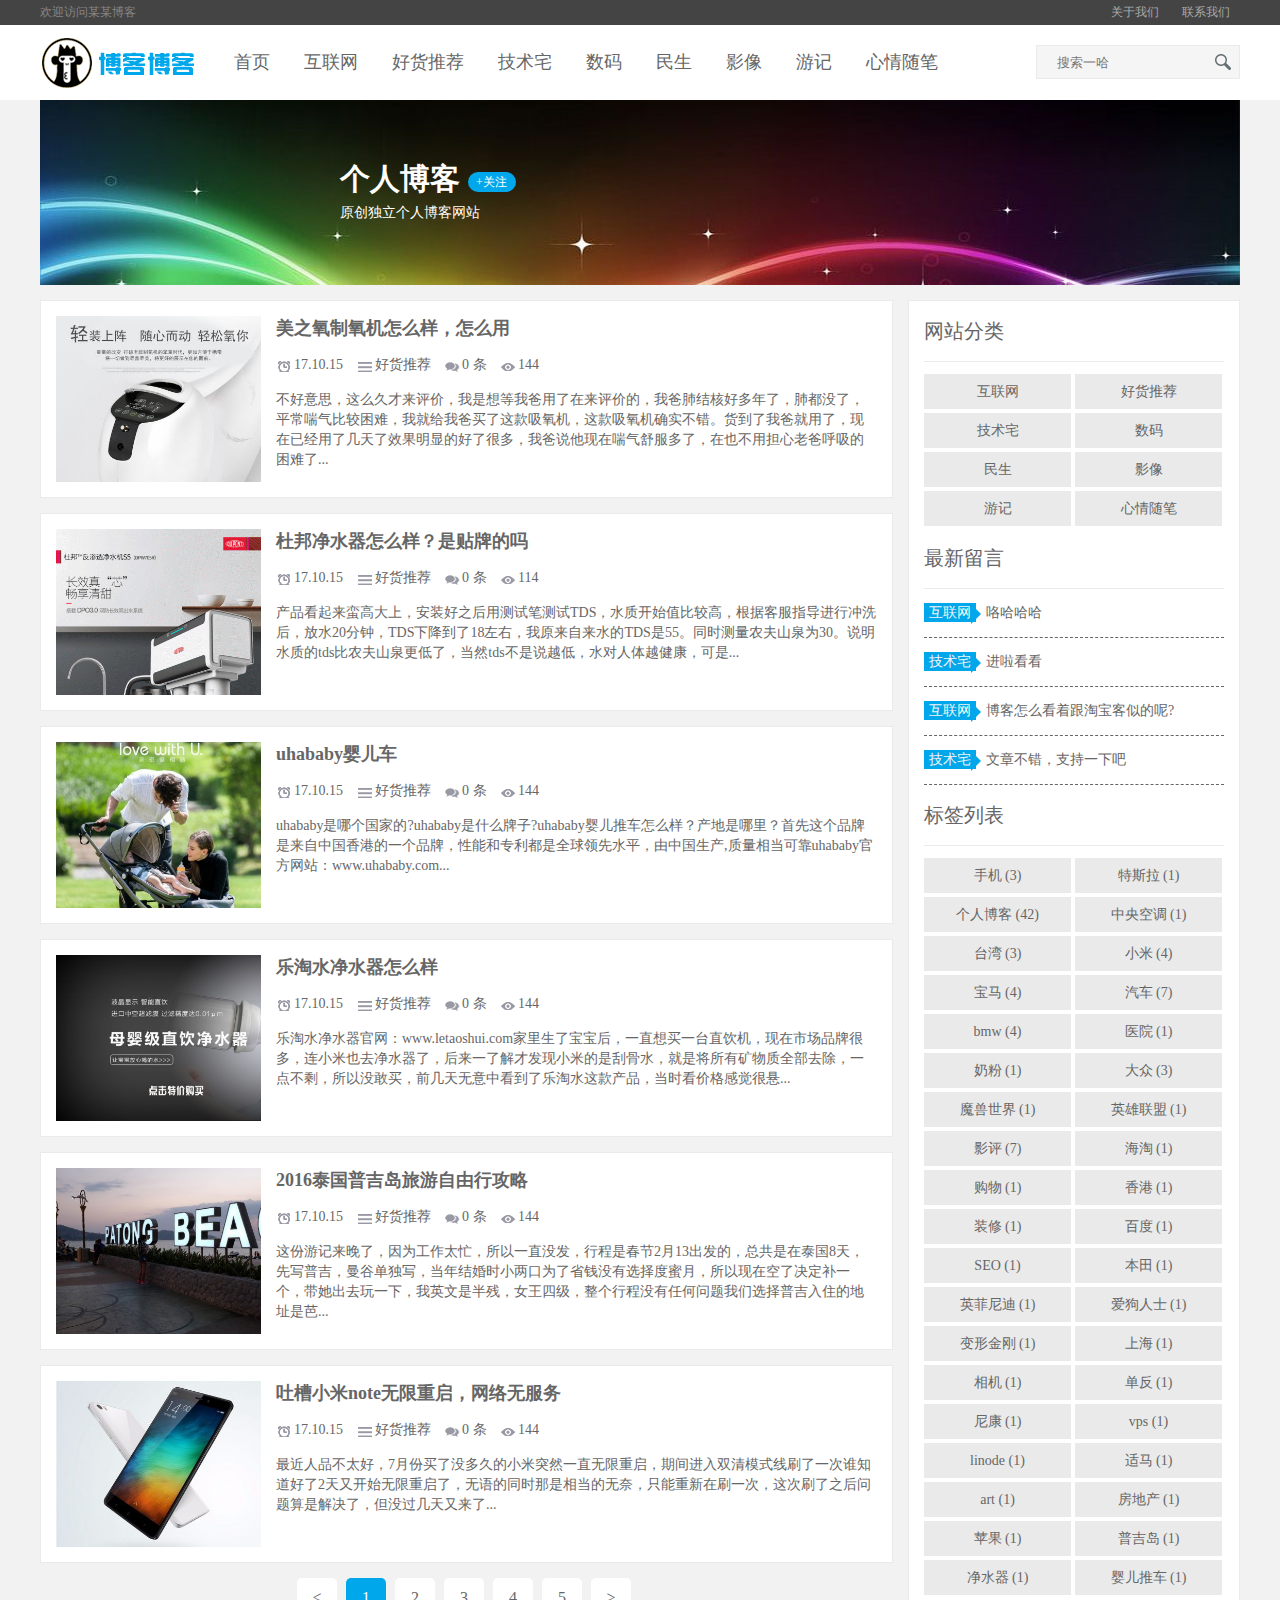
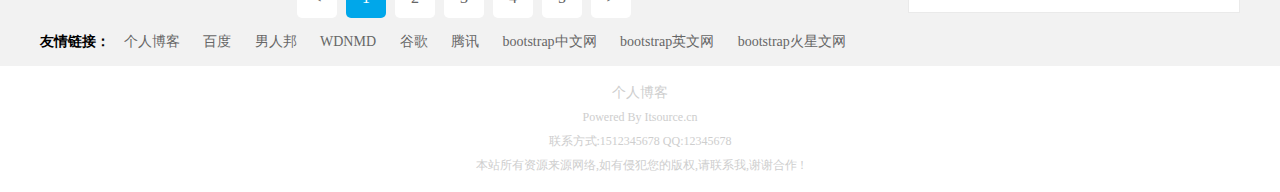
<file: 01_简单博客/index.html>
<!DOCTYPE html>
<html lang="zh">

<head>
    <meta charset="UTF-8">
    <meta http-equiv="X-UA-Compatible" content="IE=edge">
    <meta name="article-viewport" content="width=device-width, initial-scale=1.0">
    <title>01_简单博客</title>
    <link rel="stylesheet" href="css/common.css">
    <link rel="stylesheet" href="css/index.css">
</head>

<body>
    <!-- 顶部 -->
    <div class="top">
        <div class="container">
            欢迎访问某某博客
            <span>
                <a href="#">关于我们</a>
                <a href="#">联系我们</a>
            </span>
        </div>
    </div>
    <!-- 头部 -->
    <header>
        <div class="container">
            <a href="#"><img src="images/logo.png" alt="logo"></a>
            <!-- 头部 导航-->
            <nav>
                <a href="#">首页</a>
                <a href="#">互联网</a>
                <a href="#">好货推荐</a>
                <a href="#">技术宅</a>
                <a href="#">数码</a>
                <a href="#">民生</a>
                <a href="#">影像</a>
                <a href="#">游记</a>
                <a href="#">心情随笔</a>
            </nav>
            <!-- 头部 搜索-->
            <form action="#">
                <input type="text" name="search" id="search" placeholder="搜索一哈">
                <button type="submit"></button>
            </form>
        </div>
    </header>
    <!-- 横幅 -->
    <div class="container banner">
        <img src="images/banner.jpg" alt="banner">
        <div class="banner-text">
            <h1>个人博客 <a href="#">+关注</a></h1>
            <p>原创独立个人博客网站</p>
        </div>
    </div>
    <!-- 主体 -->
    <main class="container main cf">
        <!-- 主体 左侧 -->
        <article class="article">
            <ul>
                <li class="cf">
                    <a href="#"><img src="images/pic1.jpg" alt="article-pic"></a>
                    <h3><a href="#">美之氧制氧机怎么样，怎么用</a></h3>
                    <span class="article-date">17.10.15</span>
                    <span class="article-category">好货推荐</span>
                    <span class="article-comment">0 条</span>
                    <span class="article-view">144</span>
                    <p>
                        不好意思，这么久才来评价，我是想等我爸用了在来评价的，我爸肺结核好多年了，肺都没了，平常喘气比较困难，我就给我爸买了这款吸氧机，这款吸氧机确实不错。货到了我爸就用了，现在已经用了几天了效果明显的好了很多，我爸说他现在喘气舒服多了，在也不用担心老爸呼吸的困难了...
                    </p>
                </li>
                <li class="cf">
                    <a href="#"><img src="images/pic2.jpg" alt="article-pic"></a>
                    <h3><a href="#">杜邦净水器怎么样？是贴牌的吗</a></h3>
                    <span class="article-date">17.10.15</span>
                    <span class="article-category">好货推荐</span>
                    <span class="article-comment">0 条</span>
                    <span class="article-view">114</span>
                    <p>
                        产品看起来蛮高大上，安装好之后用测试笔测试TDS，水质开始值比较高，根据客服指导进行冲洗后，放水20分钟，TDS下降到了18左右，我原来自来水的TDS是55。同时测量农夫山泉为30。说明水质的tds比农夫山泉更低了，当然tds不是说越低，水对人体越健康，可是...
                    </p>
                </li>
                <li class="cf">
                    <a href="#"><img src="images/pic3.jpg" alt="article-pic"></a>
                    <h3><a href="#">uhababy婴儿车</a></h3>
                    <span class="article-date">17.10.15</span>
                    <span class="article-category">好货推荐</span>
                    <span class="article-comment">0 条</span>
                    <span class="article-view">144</span>
                    <p>
                        uhababy是哪个国家的?uhababy是什么牌子?uhababy婴儿推车怎么样？产地是哪里？首先这个品牌是来自中国香港的一个品牌，性能和专利都是全球领先水平，由中国生产,质量相当可靠uhababy官方网站：www.uhababy.com...
                    </p>
                </li>
                <li class="cf">
                    <a href="#"><img src="images/pic4.jpg" alt="article-pic"></a>
                    <h3><a href="#">乐淘水净水器怎么样</a></h3>
                    <span class="article-date">17.10.15</span>
                    <span class="article-category">好货推荐</span>
                    <span class="article-comment">0 条</span>
                    <span class="article-view">144</span>
                    <p>
                        乐淘水净水器官网：www.letaoshui.com家里生了宝宝后，一直想买一台直饮机，现在市场品牌很多，连小米也去净水器了，后来一了解才发现小米的是刮骨水，就是将所有矿物质全部去除，一点不剩，所以没敢买，前几天无意中看到了乐淘水这款产品，当时看价格感觉很悬...
                    </p>
                </li>
                <li class="cf">
                    <a href="#"><img src="images/pic5.jpg" alt="article-pic"></a>
                    <h3><a href="#">2016泰国普吉岛旅游自由行攻略</a></h3>
                    <span class="article-date">17.10.15</span>
                    <span class="article-category">好货推荐</span>
                    <span class="article-comment">0 条</span>
                    <span class="article-view">144</span>
                    <p>
                        这份游记来晚了，因为工作太忙，所以一直没发，行程是春节2月13出发的，总共是在泰国8天，先写普吉，曼谷单独写，当年结婚时小两口为了省钱没有选择度蜜月，所以现在空了决定补一个，带她出去玩一下，我英文是半残，女王四级，整个行程没有任何问题我们选择普吉入住的地址是芭...
                    </p>
                </li>
                <li class="cf">
                    <a href="#"><img src="images/pic6.jpg" alt="article-pic"></a>
                    <h3><a href="#">吐槽小米note无限重启，网络无服务</a></h3>
                    <span class="article-date">17.10.15</span>
                    <span class="article-category">好货推荐</span>
                    <span class="article-comment">0 条</span>
                    <span class="article-view">144</span>
                    <p>
                        最近人品不太好，7月份买了没多久的小米突然一直无限重启，期间进入双清模式线刷了一次谁知道好了2天又开始无限重启了，无语的同时那是相当的无奈，只能重新在刷一次，这次刷了之后问题算是解决了，但没过几天又来了...
                    </p>
                </li>
            </ul>
            <!-- 主体 左侧 翻页-->
            <div class="article-page">
                <a href="#">&lt;</a>
                <a href="#" class="article-page-on">1</a>
                <a href="#">2</a>
                <a href="#">3</a>
                <a href="#">4</a>
                <a href="#">5</a>
                <a href="#">&gt;</a>
            </div>
        </article>
        <!-- 主体 右侧 -->
        <aside>
            <h3>网站分类</h3>
            <div class="aside-category">
                <a href="#">互联网</a>
                <a href="#">好货推荐</a>
                <a href="#">技术宅</a>
                <a href="#">数码</a>
                <a href="#">民生</a>
                <a href="#">影像</a>
                <a href="#">游记</a>
                <a href="#">心情随笔</a>
            </div>
            <h3>最新留言</h3>
            <ul class="aside-message">
                <li><span>互联网</span>咯哈哈哈</li>
                <li><span>技术宅</span>进啦看看</li>
                <li><span>互联网</span>博客怎么看着跟淘宝客似的呢?</li>
                <li><span>技术宅</span>文章不错，支持一下吧</li>
            </ul>
            <h3>标签列表</h3>
            <div class="aside-category">
                <a href="#">手机 (3)</a>
                <a href="#">特斯拉 (1)</a>
                <a href="#">个人博客 (42)</a>
                <a href="#">中央空调 (1)</a>
                <a href="#">台湾 (3)</a>
                <a href="#">小米 (4)</a>
                <a href="#">宝马 (4)</a>
                <a href="#">汽车 (7)</a>
                <a href="#">bmw (4)</a>
                <a href="#">医院 (1)</a>
                <a href="#">奶粉 (1)</a>
                <a href="#">大众 (3)</a>
                <a href="#">魔兽世界 (1)</a>
                <a href="#">英雄联盟 (1)</a>
                <a href="#">影评 (7)</a>
                <a href="#">海淘 (1)</a>
                <a href="#">购物 (1)</a>
                <a href="#">香港 (1)</a>
                <a href="#">装修 (1)</a>
                <a href="#">百度 (1)</a>
                <a href="#">SEO (1)</a>
                <a href="#">本田 (1)</a>
                <a href="#">英菲尼迪 (1)</a>
                <a href="#">爱狗人士 (1)</a>
                <a href="#">变形金刚 (1)</a>
                <a href="#">上海 (1)</a>
                <a href="#">相机 (1)</a>
                <a href="#">单反 (1)</a>
                <a href="#">尼康 (1)</a>
                <a href="#">vps (1)</a>
                <a href="#">linode (1)</a>
                <a href="#">适马 (1)</a>
                <a href="#">art (1)</a>
                <a href="#">房地产 (1)</a>
                <a href="#">苹果 (1)</a>
                <a href="#">普吉岛 (1)</a>
                <a href="#">净水器 (1)</a>
                <a href="#">婴儿推车 (1)</a>
            </div>
        </aside>
    </main>
    <!-- 友链 -->
    <div class="container links">
        <span>友情链接：</span>
        <a href="#">个人博客</a>
        <a href="#">百度</a>
        <a href="#">男人邦</a>
        <a href="#">WDNMD</a>
        <a href="#">谷歌</a>
        <a href="#">腾讯</a>
        <a href="#">bootstrap中文网</a>
        <a href="#">bootstrap英文网</a>
        <a href="#">bootstrap火星文网</a>
    </div>
    <!-- 尾部 -->
    <footer>
        <span>个人博客</span><br>
        Powered By Itsource.cn<br>
        联系方式:1512345678 QQ:12345678<br>
        本站所有资源来源网络,如有侵犯您的版权,请联系我,谢谢合作 !
    </footer>
</body>

</html>
</file>
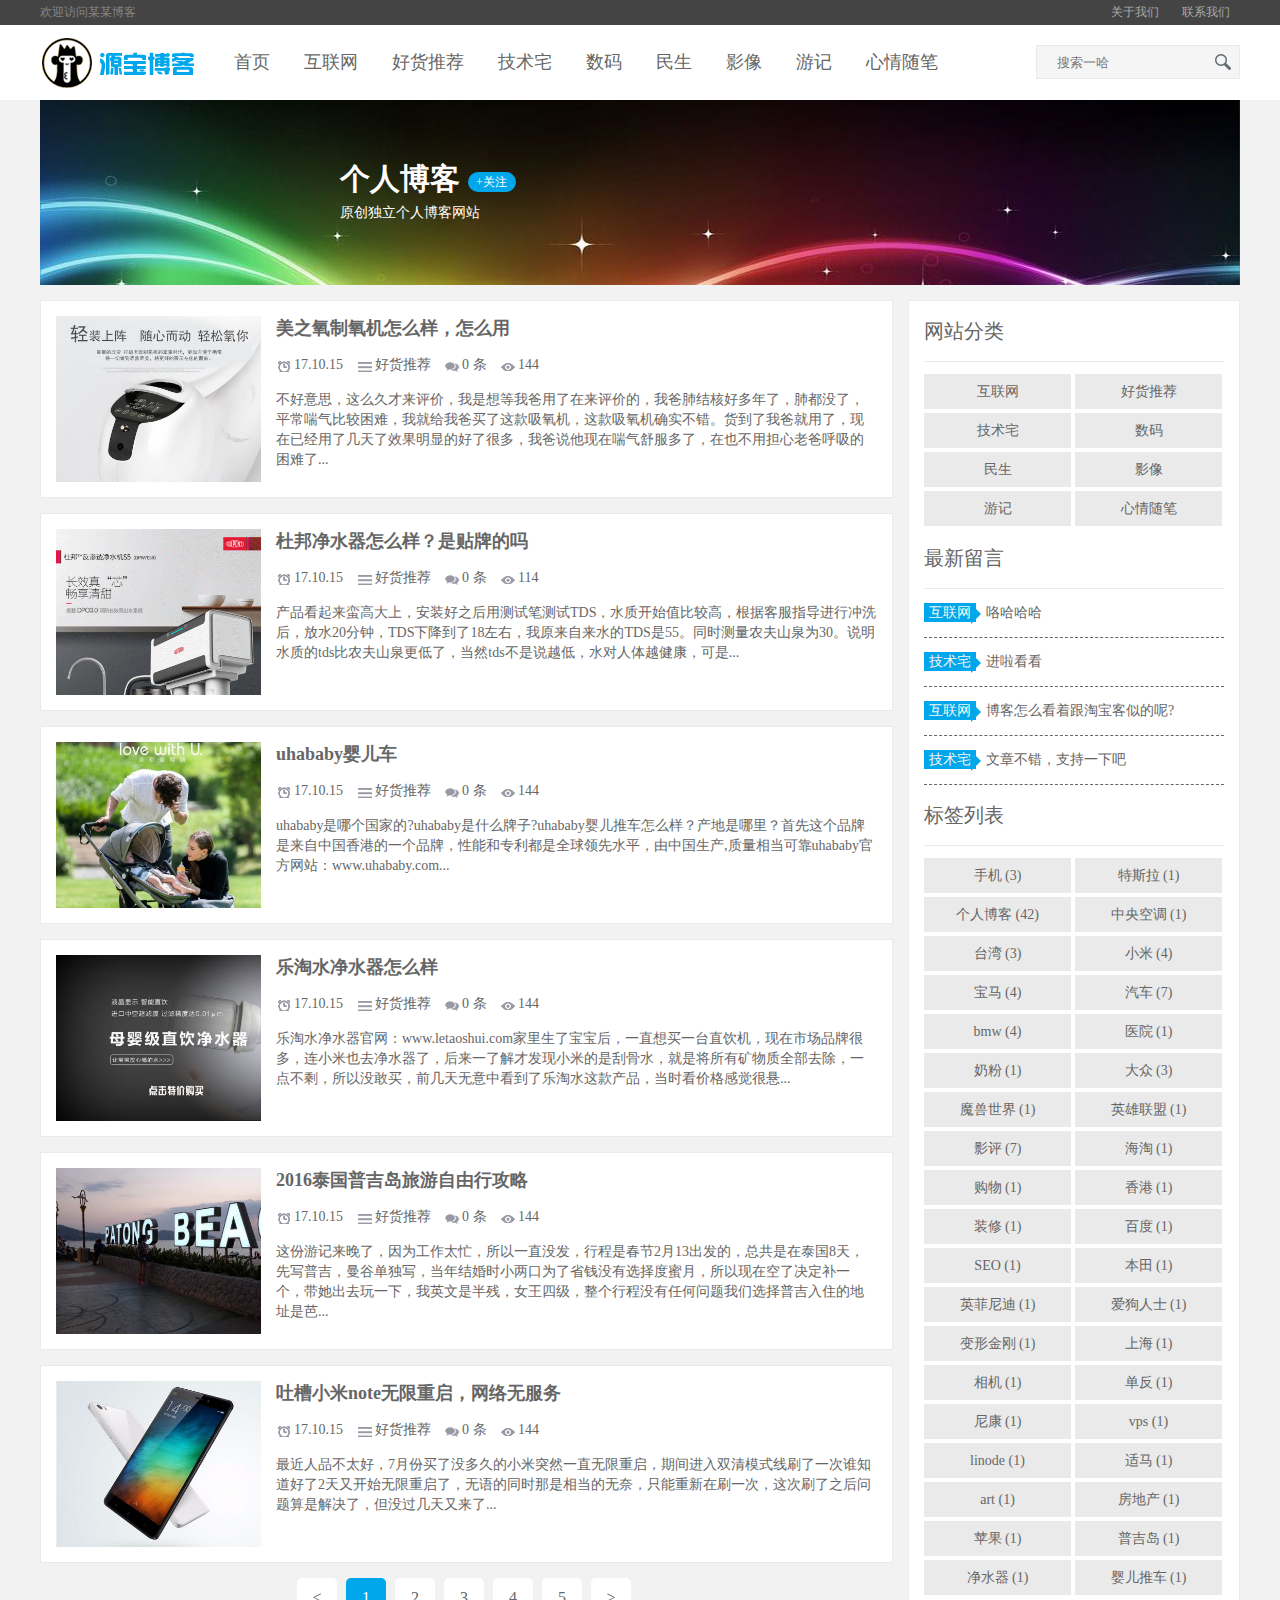
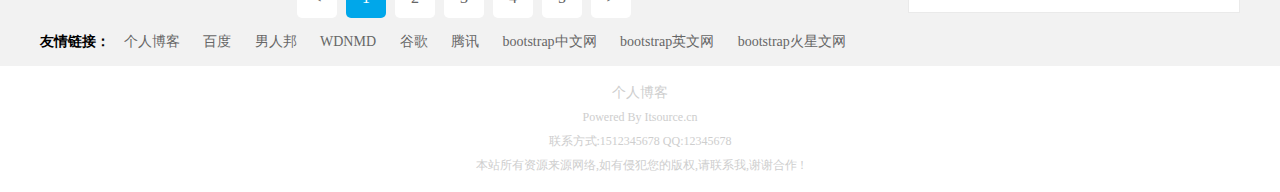
<file: blog/index.html>
<!DOCTYPE html>
<html lang="zh">

<head>
    <meta charset="UTF-8">
    <meta http-equiv="X-UA-Compatible" content="IE=edge">
    <meta name="article-viewport" content="width=device-width, initial-scale=1.0">
    <title>个人BLOG</title>
    <link rel="stylesheet" href="css/common.css">
    <link rel="stylesheet" href="css/index.css">
</head>

<body>
    <!-- 顶部 -->
    <div class="top">
        <div class="container">
            欢迎访问某某博客
            <span>
                <a href="#">关于我们</a>
                <a href="#">联系我们</a>
            </span>
        </div>
    </div>
    <!-- 头部 -->
    <header>
        <div class="container">
            <a href="#"><img src="images/logo.png" alt="logo"></a>
            <!-- 头部 导航-->
            <nav>
                <a href="#">首页</a>
                <a href="#">互联网</a>
                <a href="#">好货推荐</a>
                <a href="#">技术宅</a>
                <a href="#">数码</a>
                <a href="#">民生</a>
                <a href="#">影像</a>
                <a href="#">游记</a>
                <a href="#">心情随笔</a>
            </nav>
            <!-- 头部 搜索-->
            <form action="#">
                <input type="text" name="search" id="search" placeholder="搜索一哈">
                <button type="submit"></button>
            </form>
        </div>
    </header>
    <!-- 横幅 -->
    <div class="container banner">
        <img src="images/banner.jpg" alt="banner">
        <div class="banner-text">
            <h1>个人博客 <a href="#">+关注</a></h1>
            <p>原创独立个人博客网站</p>
        </div>
    </div>
    <!-- 主体 -->
    <main class="container main cf">
        <!-- 主体 左侧 -->
        <article class="article">
            <ul>
                <li class="cf">
                    <a href="#"><img src="images/pic1.jpg" alt="article-pic"></a>
                    <h3><a href="#">美之氧制氧机怎么样，怎么用</a></h3>
                    <span class="article-date">17.10.15</span>
                    <span class="article-category">好货推荐</span>
                    <span class="article-comment">0 条</span>
                    <span class="article-view">144</span>
                    <p>
                        不好意思，这么久才来评价，我是想等我爸用了在来评价的，我爸肺结核好多年了，肺都没了，平常喘气比较困难，我就给我爸买了这款吸氧机，这款吸氧机确实不错。货到了我爸就用了，现在已经用了几天了效果明显的好了很多，我爸说他现在喘气舒服多了，在也不用担心老爸呼吸的困难了...
                    </p>
                </li>
                <li class="cf">
                    <a href="#"><img src="images/pic2.jpg" alt="article-pic"></a>
                    <h3><a href="#">杜邦净水器怎么样？是贴牌的吗</a></h3>
                    <span class="article-date">17.10.15</span>
                    <span class="article-category">好货推荐</span>
                    <span class="article-comment">0 条</span>
                    <span class="article-view">114</span>
                    <p>
                        产品看起来蛮高大上，安装好之后用测试笔测试TDS，水质开始值比较高，根据客服指导进行冲洗后，放水20分钟，TDS下降到了18左右，我原来自来水的TDS是55。同时测量农夫山泉为30。说明水质的tds比农夫山泉更低了，当然tds不是说越低，水对人体越健康，可是...
                    </p>
                </li>
                <li class="cf">
                    <a href="#"><img src="images/pic3.jpg" alt="article-pic"></a>
                    <h3><a href="#">uhababy婴儿车</a></h3>
                    <span class="article-date">17.10.15</span>
                    <span class="article-category">好货推荐</span>
                    <span class="article-comment">0 条</span>
                    <span class="article-view">144</span>
                    <p>
                        uhababy是哪个国家的?uhababy是什么牌子?uhababy婴儿推车怎么样？产地是哪里？首先这个品牌是来自中国香港的一个品牌，性能和专利都是全球领先水平，由中国生产,质量相当可靠uhababy官方网站：www.uhababy.com...
                    </p>
                </li>
                <li class="cf">
                    <a href="#"><img src="images/pic4.jpg" alt="article-pic"></a>
                    <h3><a href="#">乐淘水净水器怎么样</a></h3>
                    <span class="article-date">17.10.15</span>
                    <span class="article-category">好货推荐</span>
                    <span class="article-comment">0 条</span>
                    <span class="article-view">144</span>
                    <p>
                        乐淘水净水器官网：www.letaoshui.com家里生了宝宝后，一直想买一台直饮机，现在市场品牌很多，连小米也去净水器了，后来一了解才发现小米的是刮骨水，就是将所有矿物质全部去除，一点不剩，所以没敢买，前几天无意中看到了乐淘水这款产品，当时看价格感觉很悬...
                    </p>
                </li>
                <li class="cf">
                    <a href="#"><img src="images/pic5.jpg" alt="article-pic"></a>
                    <h3><a href="#">2016泰国普吉岛旅游自由行攻略</a></h3>
                    <span class="article-date">17.10.15</span>
                    <span class="article-category">好货推荐</span>
                    <span class="article-comment">0 条</span>
                    <span class="article-view">144</span>
                    <p>
                        这份游记来晚了，因为工作太忙，所以一直没发，行程是春节2月13出发的，总共是在泰国8天，先写普吉，曼谷单独写，当年结婚时小两口为了省钱没有选择度蜜月，所以现在空了决定补一个，带她出去玩一下，我英文是半残，女王四级，整个行程没有任何问题我们选择普吉入住的地址是芭...
                    </p>
                </li>
                <li class="cf">
                    <a href="#"><img src="images/pic6.jpg" alt="article-pic"></a>
                    <h3><a href="#">吐槽小米note无限重启，网络无服务</a></h3>
                    <span class="article-date">17.10.15</span>
                    <span class="article-category">好货推荐</span>
                    <span class="article-comment">0 条</span>
                    <span class="article-view">144</span>
                    <p>
                        最近人品不太好，7月份买了没多久的小米突然一直无限重启，期间进入双清模式线刷了一次谁知道好了2天又开始无限重启了，无语的同时那是相当的无奈，只能重新在刷一次，这次刷了之后问题算是解决了，但没过几天又来了...
                    </p>
                </li>
            </ul>
            <!-- 主体 左侧 翻页-->
            <div class="article-page">
                <a href="#">&lt;</a>
                <a href="#" class="article-page-on">1</a>
                <a href="#">2</a>
                <a href="#">3</a>
                <a href="#">4</a>
                <a href="#">5</a>
                <a href="#">&gt;</a>
            </div>
        </article>
        <!-- 主体 右侧 -->
        <aside>
            <h3>网站分类</h3>
            <div class="aside-category">
                <a href="#">互联网</a>
                <a href="#">好货推荐</a>
                <a href="#">技术宅</a>
                <a href="#">数码</a>
                <a href="#">民生</a>
                <a href="#">影像</a>
                <a href="#">游记</a>
                <a href="#">心情随笔</a>
            </div>
            <h3>最新留言</h3>
            <ul class="aside-message">
                <li><span>互联网</span>咯哈哈哈</li>
                <li><span>技术宅</span>进啦看看</li>
                <li><span>互联网</span>博客怎么看着跟淘宝客似的呢?</li>
                <li><span>技术宅</span>文章不错，支持一下吧</li>
            </ul>
            <h3>标签列表</h3>
            <div class="aside-category">
                <a href="#">手机 (3)</a>
                <a href="#">特斯拉 (1)</a>
                <a href="#">个人博客 (42)</a>
                <a href="#">中央空调 (1)</a>
                <a href="#">台湾 (3)</a>
                <a href="#">小米 (4)</a>
                <a href="#">宝马 (4)</a>
                <a href="#">汽车 (7)</a>
                <a href="#">bmw (4)</a>
                <a href="#">医院 (1)</a>
                <a href="#">奶粉 (1)</a>
                <a href="#">大众 (3)</a>
                <a href="#">魔兽世界 (1)</a>
                <a href="#">英雄联盟 (1)</a>
                <a href="#">影评 (7)</a>
                <a href="#">海淘 (1)</a>
                <a href="#">购物 (1)</a>
                <a href="#">香港 (1)</a>
                <a href="#">装修 (1)</a>
                <a href="#">百度 (1)</a>
                <a href="#">SEO (1)</a>
                <a href="#">本田 (1)</a>
                <a href="#">英菲尼迪 (1)</a>
                <a href="#">爱狗人士 (1)</a>
                <a href="#">变形金刚 (1)</a>
                <a href="#">上海 (1)</a>
                <a href="#">相机 (1)</a>
                <a href="#">单反 (1)</a>
                <a href="#">尼康 (1)</a>
                <a href="#">vps (1)</a>
                <a href="#">linode (1)</a>
                <a href="#">适马 (1)</a>
                <a href="#">art (1)</a>
                <a href="#">房地产 (1)</a>
                <a href="#">苹果 (1)</a>
                <a href="#">普吉岛 (1)</a>
                <a href="#">净水器 (1)</a>
                <a href="#">婴儿推车 (1)</a>
            </div>
        </aside>
    </main>
    <!-- 友链 -->
    <div class="container links">
        <span>友情链接：</span>
        <a href="#">个人博客</a>
        <a href="#">百度</a>
        <a href="#">男人邦</a>
        <a href="#">WDNMD</a>
        <a href="#">谷歌</a>
        <a href="#">腾讯</a>
        <a href="#">bootstrap中文网</a>
        <a href="#">bootstrap英文网</a>
        <a href="#">bootstrap火星文网</a>
    </div>
    <!-- 尾部 -->
    <footer>
        <span>个人博客</span><br>
        Powered By Itsource.cn<br>
        联系方式:1512345678 QQ:12345678<br>
        本站所有资源来源网络,如有侵犯您的版权,请联系我,谢谢合作 !
    </footer>
</body>

</html>
</file>
<file: 01_简单博客/css/common.css>
@charset "UTF-8";

body,
button,
dd,
dl,
dt,
form,
h1,
h2,
h3,
h4,
h5,
h6,
input,
li,
ol,
p,
td,
textarea,
th,
ul {
    margin: 0;
    padding: 0;
}

ul,
ol {
    list-style: none;
}

a {
    text-decoration: none;

    color: #666;
}

a:hover {
    color: #00a7ea;
}

img {
    vertical-align: bottom;
}

.container {
    margin: 0 auto;
    width: 1200px;
}

.cf::after {
    display: block;
    clear: both;

    content: "";
}
</file>
<file: 01_简单博客/css/index.css>
@charset "UTF-8";

body {
    background: #f2f2f2;
}

.top {
    min-width: 1200px;

    font: normal 12px/25px "微软雅黑";

    color: #858585;
    background-color: #444;
}

.top span {
    float: right;
}

.top a {
    margin: 0 10px;

    color: #aaa;
}

.top a:hover {
    color: #fff;
}

header {
    min-width: 1200px;
    height: 75px;

    background-color: #fff;
}

header img {
    float: left;

    margin-right: 20px;
}

header nav {
    float: left;

    line-height: 75px;
}

header nav a {
    margin: auto 15px;

    font-size: 18px;
}

header form {
    float: right;

    position: relative;
    top: 20px;
}

header form input {
    box-sizing: border-box;
    border: 1px solid #eaeaea;
    padding: 0 30px 0 20px;
    width: 204px;
    height: 34px;

    background-color: #f5f5f5;

    outline: none;
}

header form input:focus {
    border-color: #00a7ea;
}

header form button {
    position: absolute;
    top: 2px;
    right: 2px;

    border: 0;
    width: 30px;
    height: 30px;

    background: url(../images/search.png) no-repeat;

    outline: none;

    cursor: pointer;
}

header form button:hover {
    background-position: -30px;
}

.banner {
    position: relative;

    box-sizing: border-box;
    height: 185px;

    color: #fff;
}

.banner-text {
    position: absolute;
    top: 50%;
    left: 300px;

    margin-top: -34px;
}

.banner-text h1 {
    font-size: 30px;
}

.banner-text p {
    margin-top: 4px;

    font-size: 14px;
}

.banner-text a {
    display: inline-block;

    position: relative;

    border-radius: 10px;
    width: 48px;
    height: 20px;

    font: normal 12px/20px "微软雅黑";
    text-align: center;
    vertical-align: middle;

    color: #fff;
    background: #00a7ea;
}

.banner-text a:hover {
    background: #f06292;
}

.main {
    margin: 15px auto;
}

article {
    float: left;

    width: 853px;
}

.article img {
    float: left;

    margin-right: 15px;
    width: 205px;
    height: 166px;

    transition: all .5s;

    cursor: pointer;
}

.article img:hover {
    transform: scale(.95);
}

.article li {
    margin-bottom: 15px;
    border: 1px solid #eaeaea;
    padding: 15px;

    font-size: 14px;

    color: #666;
    background: #fff;
}

.article h3 {
    margin-bottom: 16px;

    font-size: 18px;
}

.article p {
    margin-top: 16px;

    line-height: 20px;
}

.article span {
    margin-right: 10px;
    padding-left: 18px;

    background: url(../images/icon.png) no-repeat;
}

.article .article-date {
    background-position: 0 3px;
}

.article .article-category {
    background-position: 0 -13px;
}

.article .article-comment {
    background-position: 0 -30px;
}

.article .article-view {
    background-position: 0 -46px;
}

.article-page {
    text-align: center;
}

.article-page a {
    display: inline-block;

    margin-right: 5px;
    border-radius: 5px;
    width: 40px;
    height: 40px;

    line-height: 40px;

    background-color: #fff;
}

.article-page a:hover,
.article-page .article-page-on {
    color: #fff;
    background-color: #00a7ea;
}

aside {
    float: right;

    border: 1px solid #eaeaea;
    padding: 0 15px 15px 15px;
    width: 300px;

    background-color: #fff;
}

aside h3 {
    border-bottom: 1px solid #eaeaea;

    font: normal 20px/60px "微软雅黑";

    color: #666;
}

.aside-category {
    padding-top: 10px;
}

.aside-category a {
    display: inline-block;

    margin: 2px 0;
    width: 147px;
    height: 35px;

    font: normal 14px/35px "微软雅黑";
    text-align: center;

    background-color: #eaeaea;
}

.aside-category a:hover {
    background-color: #f5f5f5;
}

.aside-message li {
    border-bottom: 1px dashed #666;
    padding: 15px 0;

    font-size: 14px;

    color: #666;
}

.aside-message span {
    margin-right: 10px;
    padding: 2px 5px;

    color: #f5f5f5;
    background-color: #00a7ea;
}

.aside-message span::after {
    position: absolute;

    border-width: 10px;
    border-style: solid;
    border-color: transparent transparent transparent #00a7ea;
    width: 0;
    height: 0;

    content: "";
}

.links {
    font-size: 14px;
}

.links span {
    font: bold 14px/1em "微软雅黑";
}

.links a {
    margin: 0 10px;
}

footer {
    margin-top: 15px;
    padding: 15px 0;
    min-width: 1200px;

    font: normal 12px/2em "微软雅黑";
    text-align: center;

    color: #cecece;
    background-color: #fff;
}

footer span {
    font: normal 14px/1em "微软雅黑";
}
</file>
<file: blog/css/common.css>
@charset "UTF-8";
body, button, dd, dl, dt, form, h1, h2, h3, h4, h5, h6, input, li, ol, p, td, textarea, th, ul {
    margin: 0;
    padding: 0
}

ul, ol {
    list-style: none;
}

a {
    text-decoration: none;
    color: #666666;
}

a:hover {
    color: #00a7ea;
}

img {
    vertical-align: bottom;
}

.container {
    width: 1200px;
    margin: 0 auto;
}

.cf::after {
    content: '';
    display: block;
    clear: both;
}
</file>
<file: blog/css/index.css>
@charset "UTF-8";
body {
    background: #f2f2f2;
}

.top {
    min-width: 1200px;
    font: normal 12px/25px "微软雅黑";
    color: #858585;
    background-color: #444444;
}

.top span {
    float: right;
}

.top a {
    margin: 0 10px;
    color: #aaaaaa;
}

.top a:hover {
    color: #ffffff;
}

header {
    min-width: 1200px;
    height: 75px;
    background-color: #ffffff;
}

header img {
    float: left;
    margin-right: 20px;
}

header nav {
    float: left;
    line-height: 75px;
}

header nav a {
    margin: auto 15px;
    font-size: 18px;
}

header form {
    float: right;
    position: relative;
    top: 20px;
}

header form input {
    width: 204px;
    height: 34px;
    padding: 0 30px 0 20px;
    outline: none;
    background-color: #f5f5f5;
    box-sizing: border-box;
    border: 1px solid #eaeaea;
}

header form input:focus {
    border-color: #00a7ea;
}

header form button {
    position: absolute;
    top: 2px;
    right: 2px;
    width: 30px;
    height: 30px;
    outline: none;
    background: url(../images/search.png) no-repeat;
    cursor: pointer;
    border: 0;
}

header form button:hover {
    background-position: -30px;
}

.banner {
    position: relative;
    height: 185px;
    color: #ffffff;
    box-sizing: border-box;
}

.banner-text {
    position: absolute;
    top: 50%;
    left: 300px;
    margin-top: -34px;
}

.banner-text h1 {
    font-size: 30px;
}

.banner-text p {
    margin-top: 4px;
    font-size: 14px;
}

.banner-text a {
    display: inline-block;
    position: relative;
    width: 48px;
    height: 20px;
    border-radius: 10px;
    font: normal 12px/20px "微软雅黑";
    text-align: center;
    vertical-align: middle;
    color: #ffffff;
    background: #00a7ea;
}

.banner-text a:hover {
    background: #f06292;
}

.main {
    margin: 15px auto;
}

article {
    float: left;
    width: 853px;
}

.article img {
    float: left;
    width: 205px;
    height: 166px;
    margin-right: 15px;
    cursor: pointer;
    transition: all 0.5s;
}

.article img:hover {
    transform: scale(0.95);
}

.article li {
    margin-bottom: 15px;
    padding: 15px;
    font-size: 14px;
    color: #666666;
    background: #ffffff;
    border: 1px solid #eaeaea;
}

.article h3 {
    margin-bottom: 16px;
    font-size: 18px;
}

.article p {
    margin-top: 16px;
    line-height: 20px;
}

.article span {
    margin-right: 10px;
    padding-left: 18px;
    background: url(../images/icon.png) no-repeat;
}

.article .article-date {
    background-position: 0 3px;
}

.article .article-category {
    background-position: 0 -13px;
}

.article .article-comment {
    background-position: 0 -30px;
}

.article .article-view {
    background-position: 0 -46px;
}

.article-page {
    text-align: center;
}

.article-page a {
    display: inline-block;
    width: 40px;
    height: 40px;
    margin-right: 5px;
    border-radius: 5px;
    line-height: 40px;
    background-color: #ffffff;
}

.article-page a:hover, .article-page .article-page-on {
    color: #ffffff;
    background-color: #00a7ea;
}

aside {
    float: right;
    width: 300px;
    padding: 0 15px 15px 15px;
    background-color: #ffffff;
    border: 1px solid #eaeaea;
}

aside h3 {
    font: normal 20px/60px "微软雅黑";
    color: #666666;
    border-bottom: 1px solid #eaeaea;
}

.aside-category {
    padding-top: 10px;
}

.aside-category a {
    display: inline-block;
    width: 147px;
    height: 35px;
    margin: 2px 0;
    font: normal 14px/35px "微软雅黑";
    text-align: center;
    background-color: #eaeaea;
}

.aside-category a:hover {
    background-color: #f5f5f5;
}

.aside-message li {
    padding: 15px 0;
    font-size: 14px;
    color: #666666;
    border-bottom: 1px dashed #666666;
}

.aside-message span {
    margin-right: 10px;
    padding: 2px 5px;
    color: #f5f5f5;
    background-color: #00a7ea;
}

.aside-message span::after {
    position: absolute;
    width: 0;
    height: 0;
    border-width: 10px;
    border-style: solid;
    border-color: transparent transparent transparent #00a7ea;
    content: '';
}

.links {
    font-size: 14px;
}

.links span {
    font: bold 14px/1em "微软雅黑";
}

.links a {
    margin: 0 10px;
}

footer {
    min-width: 1200px;
    margin-top: 15px;
    padding: 15px 0px;
    font: normal 12px/2em "微软雅黑";
    text-align: center;
    color: #cecece;
    background-color: #ffffff;
}

footer span {
    font: normal 14px/1em "微软雅黑";
}
</file>
